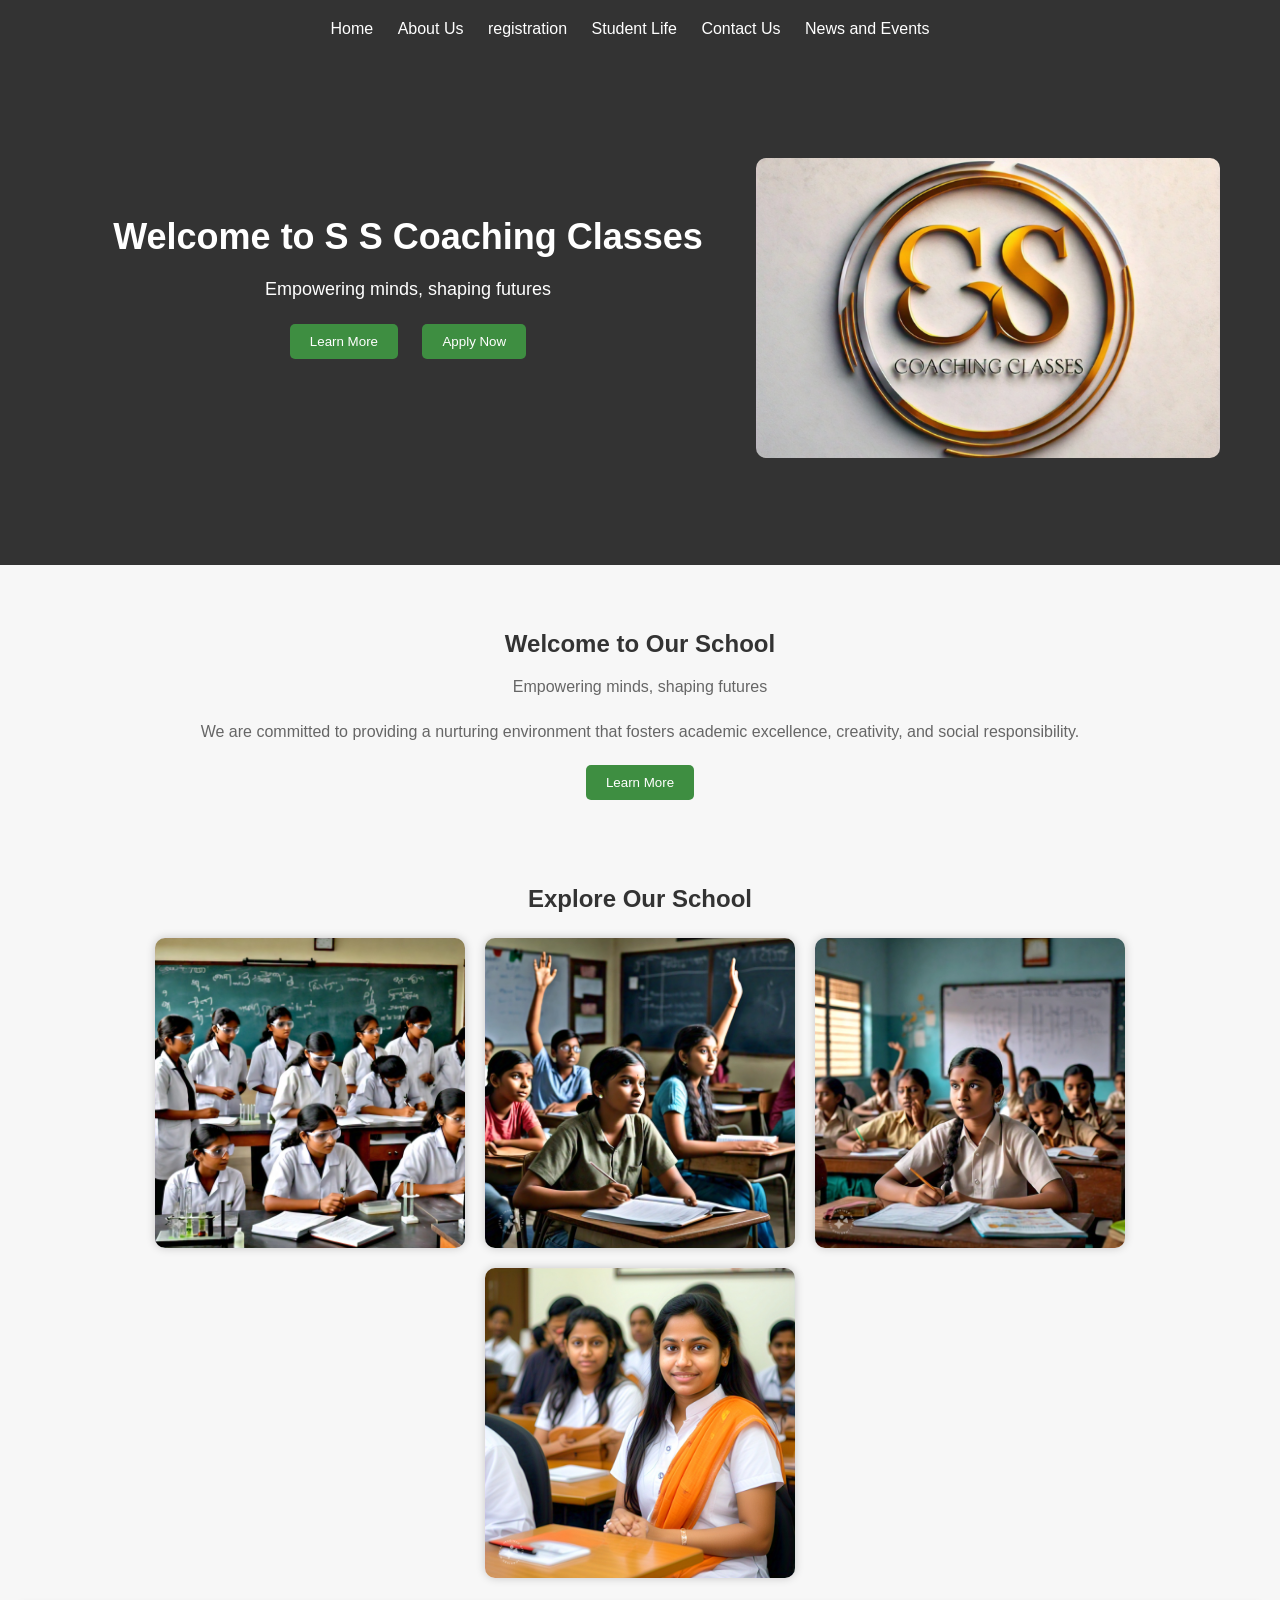
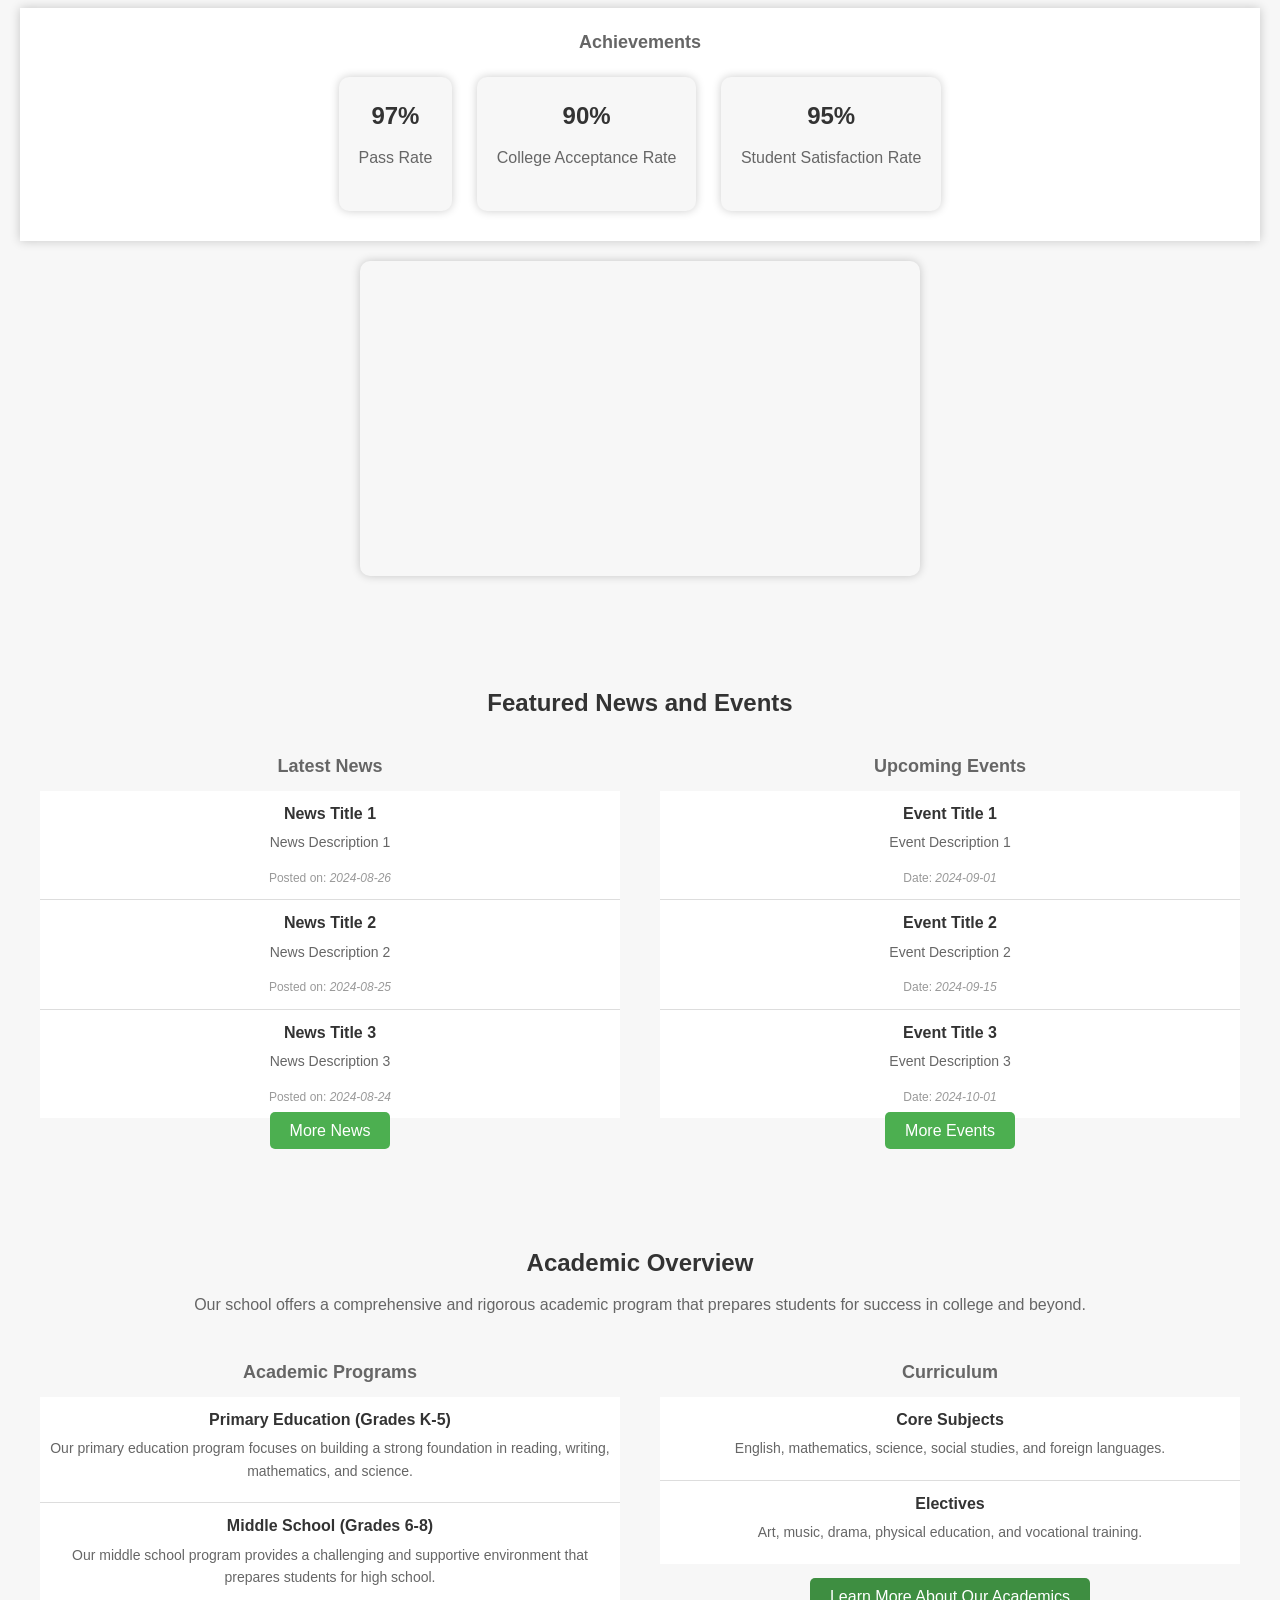
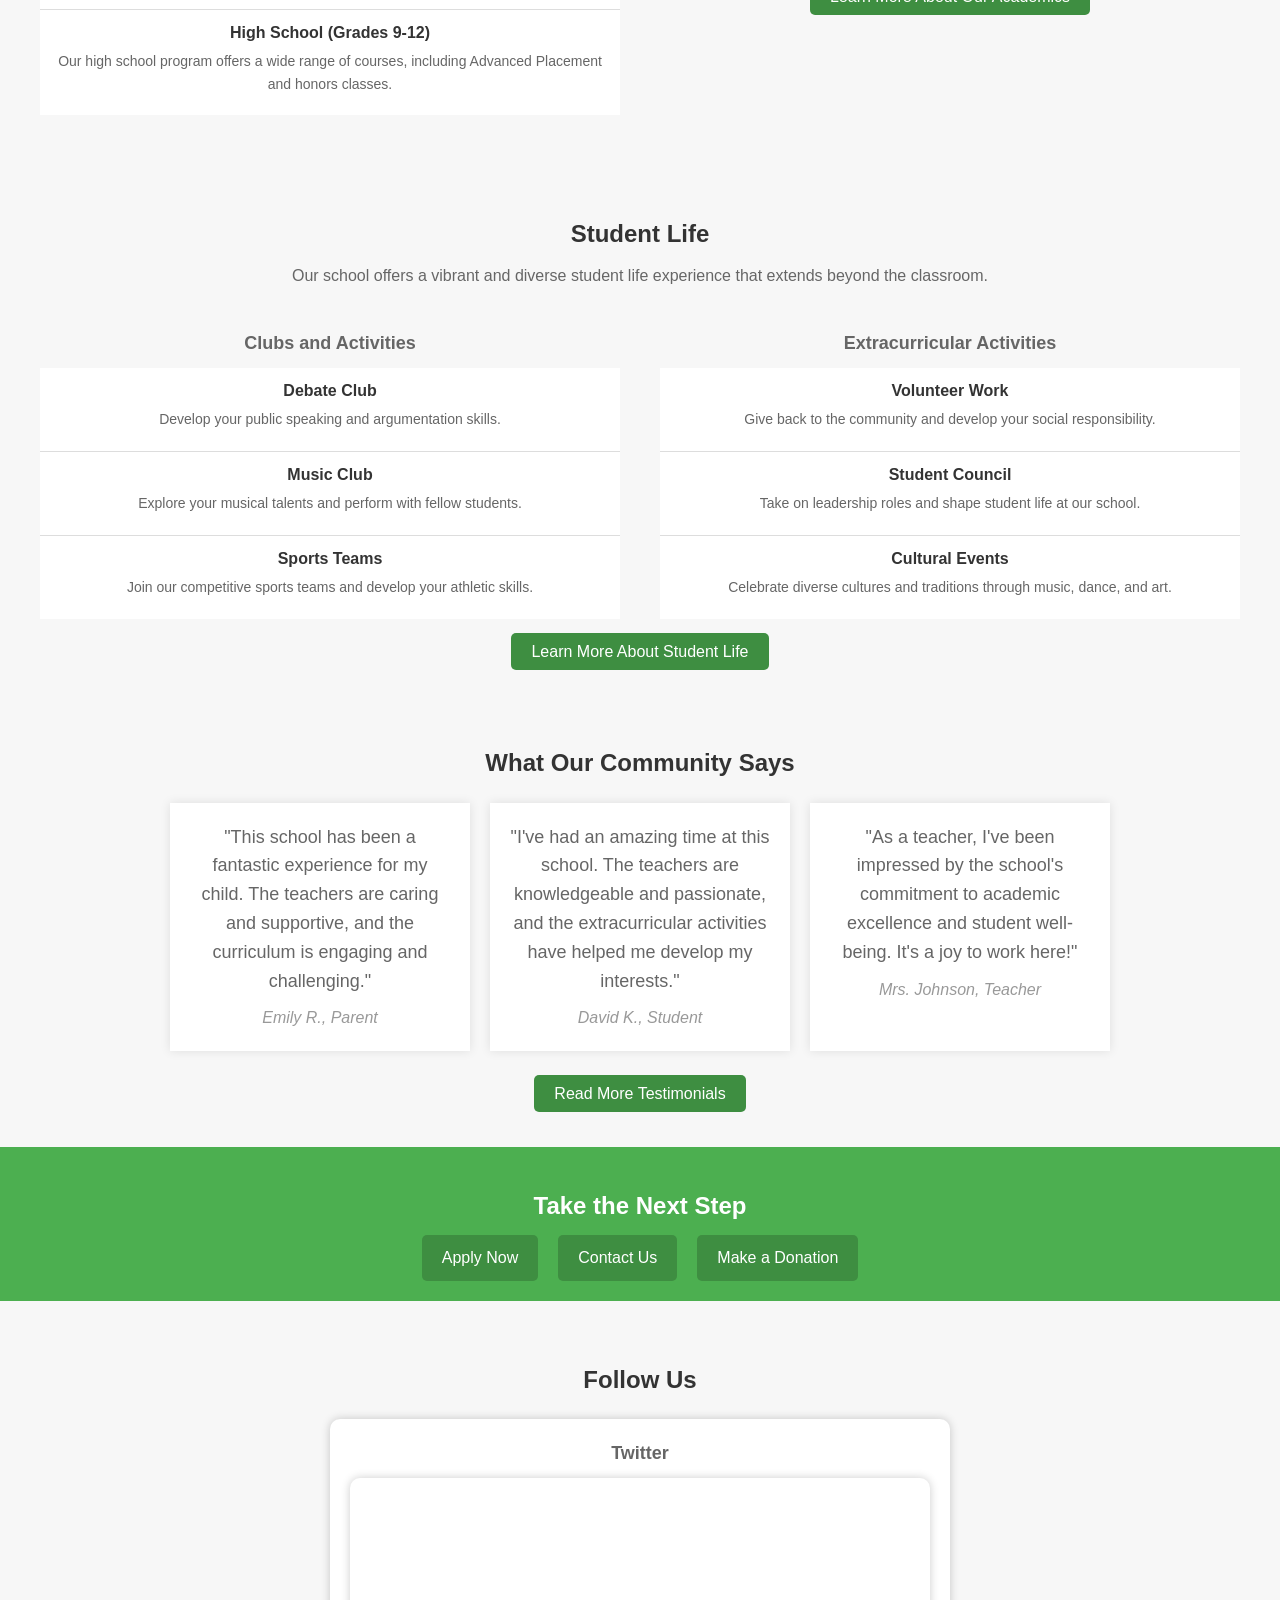
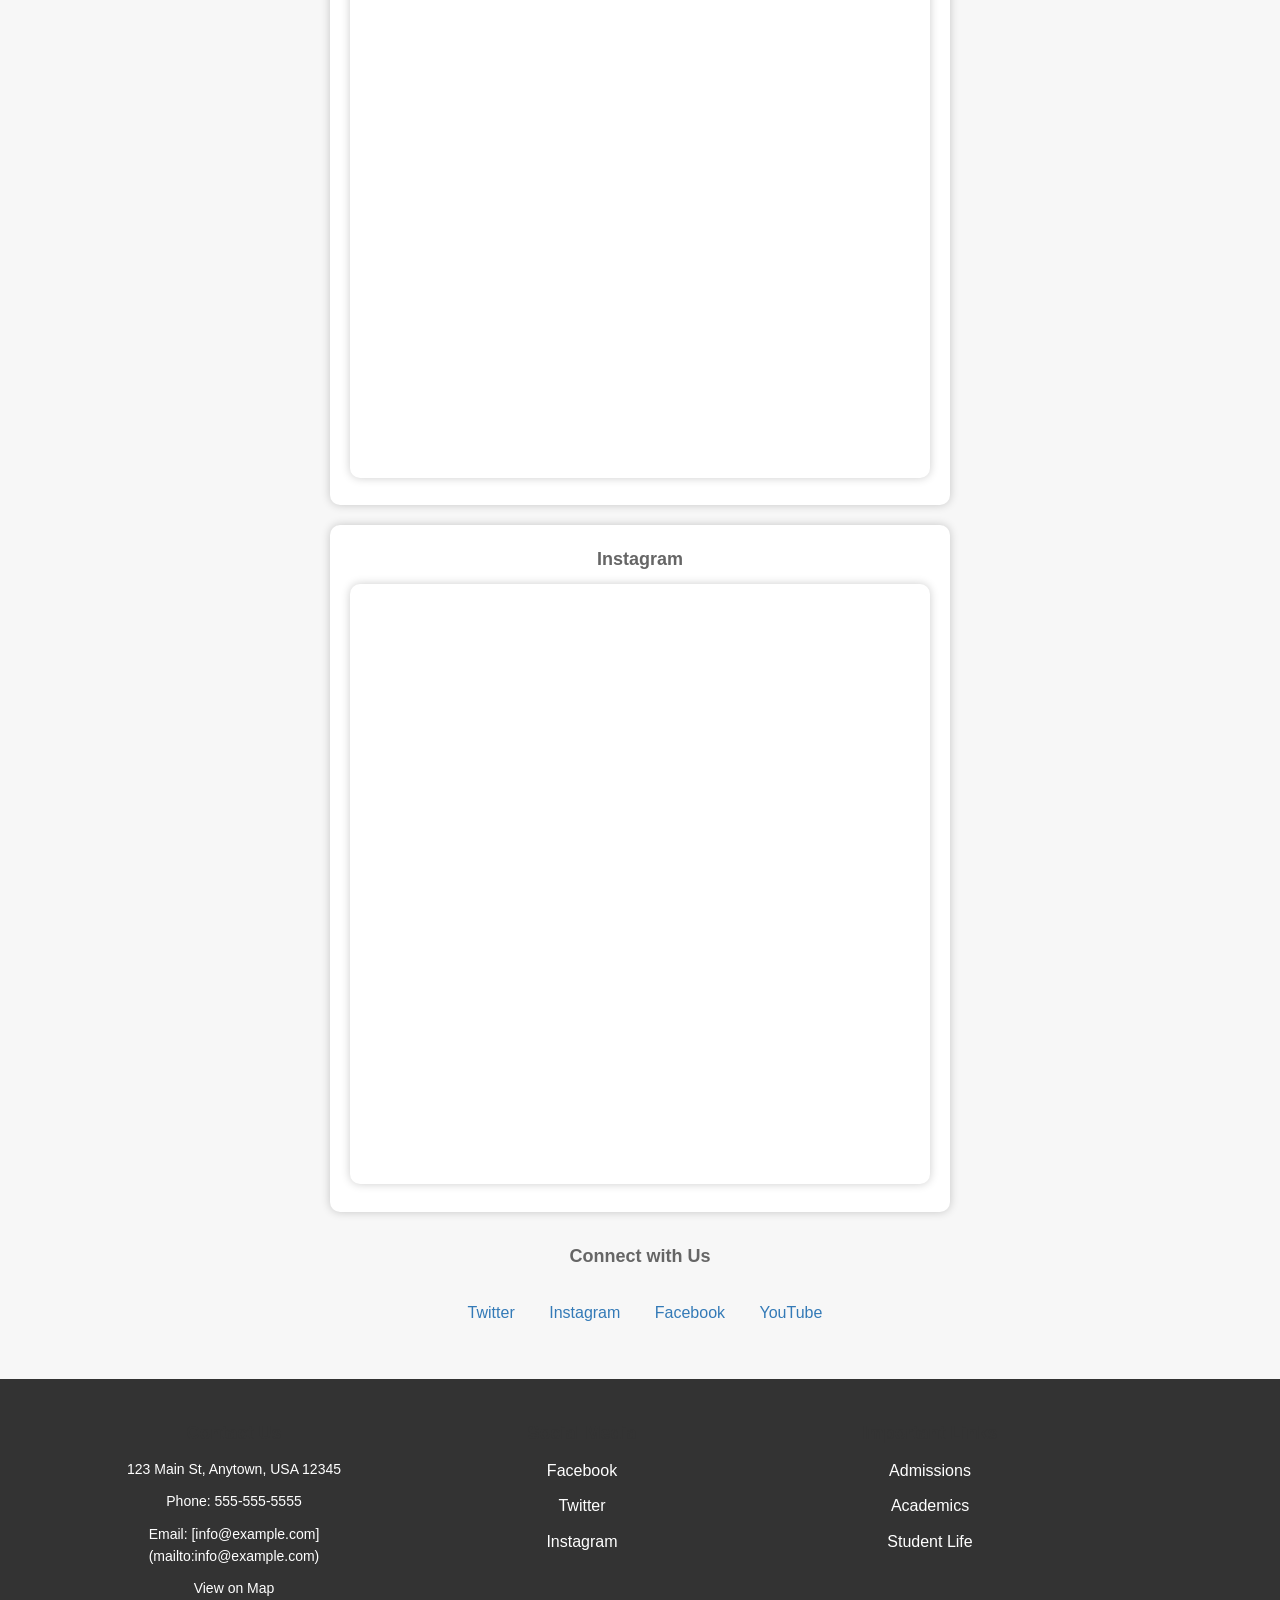
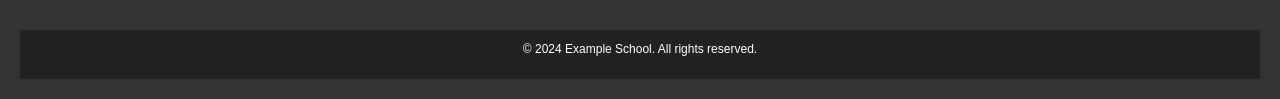
<file: index.html>
<!DOCTYPE html>
<html lang="en">
<head>
    <meta charset="UTF-8">
    <meta name="viewport" content="width=device-width, initial-scale=1.0">
    <title>Document</title>
</head>
<body>
    <!DOCTYPE html>
<html lang="en">
<head>
    <meta charset="UTF-8">
    <meta name="viewport" content="width=device-width, initial-scale=1.0">
    <title>School Website</title>
    <link rel="stylesheet" href="style.css">
</head>
<body>
    <nav>
        <ul>
            <li><a href="#">Home</a></li>
            <li><a href="#">About Us</a></li>
            <li><a href="registration.html">registration</a></li>
            <li><a href="#">Student Life</a></li>
            <li><a href="#">Contact Us</a></li>
            <li><a href="#">News and Events</a></li>
        </ul>
    </nav>
    <!-- end nav-->
     <!-- start hero section -->
    <section class="hero">
        <div class="container">
            <div class="hero-content">
                <h1 style="color: white;">Welcome to S S Coaching Classes</h1>
                <p>Empowering minds, shaping futures</p>
                <button class="btn">Learn More</button>
                <button class="btn" >Apply Now <a href="registration.html"></a></button>
            </div>
            <div class="hero-image">
                <img src="images/logo.jpeg" alt="School Image">
            </div>
        </div>
    </section>
    <!-- end hero section-->
    <div class="welcome-message">
        <h2>Welcome to Our School</h2>
        <p>Empowering minds, shaping futures</p>
        <p>We are committed to providing a nurturing environment that fosters academic excellence, creativity, and social responsibility.</p>
        <button class="btn">Learn More</button>
    </div>
    <!-- end welcome -->

    <section class="visuals">
        <h2>Explore Our School</h2>
        <div class="gallery">
            <img src="images/class1.jpeg" alt="School Campus">
            <img src="images/inclass.jpeg" alt="Students in Class">
            <img src="images/class4.jpeg" alt="">
            <img src="images/class3.jpeg" alt="Art Project">
        </div>
        <div class="infographics">
            <h3>Achievements</h3>
            <div class="stat">
                <h4>97%</h4>
                <p>Pass Rate</p>
            </div>
            <div class="stat">
                <h4>90%</h4>
                <p>College Acceptance Rate</p>
            </div>
            <div class="stat">
                <h4>95%</h4>
                <p>Student Satisfaction Rate</p>
            </div>
        </div>
        <div class="video">
            <iframe width="560" height="315" src="https://www.youtube.com/embed/quWIkjxtVsY?si=Nf8CGXVl30gChKPh" title="YouTube video player" frameborder="0" allow="accelerometer; autoplay; clipboard-write; encrypted-media; gyroscope; picture-in-picture; web-share" referrerpolicy="strict-origin-when-cross-origin" allowfullscreen></iframe>
        </div>
    </section>
    <!-- end social-->

    <section class="featured-news-events">
        <h2>Featured News and Events</h2>
        <div class="news-section">
            <h3>Latest News</h3>
            <ul>
                <li>
                    <h4>News Title 1</h4>
                    <p>News Description 1</p>
                    <span>Posted on: <i>2024-08-26</i></span>
                </li>
                <li>
                    <h4>News Title 2</h4>
                    <p>News Description 2</p>
                    <span>Posted on: <i>2024-08-25</i></span>
                </li>
                <li>
                    <h4>News Title 3</h4>
                    <p>News Description 3</p>
                    <span>Posted on: <i>2024-08-24</i></span>
                </li>
            </ul>
            <a href="#" class="more-news">More News</a>
        </div>
        <div class="events-section">
            <h3>Upcoming Events</h3>
            <ul>
                <li>
                    <h4>Event Title 1</h4>
                    <p>Event Description 1</p>
                    <span>Date: <i>2024-09-01</i></span>
                </li>
                <li>
                    <h4>Event Title 2</h4>
                    <p>Event Description 2</p>
                    <span>Date: <i>2024-09-15</i></span>
                </li>
                <li>
                    <h4>Event Title 3</h4>
                    <p>Event Description 3</p>
                    <span>Date: <i>2024-10-01</i></span>
                </li>
            </ul>
            <a href="#" class="more-events">More Events</a>
        </div>
    </section>
    <!-- end news -->
     <!-- overview-->
     <section class="academic-overview">
        <h2>Academic Overview</h2>
        <p>Our school offers a comprehensive and rigorous academic program that prepares students for success in college and beyond.</p>
        <div class="academic-programs">
            <h3>Academic Programs</h3>
            <ul>
                <li>
                    <h4>Primary Education (Grades K-5)</h4>
                    <p>Our primary education program focuses on building a strong foundation in reading, writing, mathematics, and science.</p>
                </li>
                <li>
                    <h4>Middle School (Grades 6-8)</h4>
                    <p>Our middle school program provides a challenging and supportive environment that prepares students for high school.</p>
                </li>
                <li>
                    <h4>High School (Grades 9-12)</h4>
                    <p>Our high school program offers a wide range of courses, including Advanced Placement and honors classes.</p>
                </li>
            </ul>
        </div>
        <div class="curriculum">
            <h3>Curriculum</h3>
            <ul>
                <li>
                    <h4>Core Subjects</h4>
                    <p>English, mathematics, science, social studies, and foreign languages.</p>
                </li>
                <li>
                    <h4>Electives</h4>
                    <p>Art, music, drama, physical education, and vocational training.</p>
                </li>
            </ul>
        </div>
        <div class="learn-more">
            <a href="#" class="btn">Learn More About Our Academics</a>
        </div>
    </section>
    <!-- academic overview end-->
    <section class="student-life">
        <h2>Student Life</h2>
        <p>Our school offers a vibrant and diverse student life experience that extends beyond the classroom.</p>
        <div class="clubs-and-activities">
            <h3>Clubs and Activities</h3>
            <ul>
                <li>
                    <h4>Debate Club</h4>
                    <p>Develop your public speaking and argumentation skills.</p>
                </li>
                <li>
                    <h4>Music Club</h4>
                    <p>Explore your musical talents and perform with fellow students.</p>
                </li>
                <li>
                    <h4>Sports Teams</h4>
                    <p>Join our competitive sports teams and develop your athletic skills.</p>
                </li>
            </ul>
        </div>
        <div class="extracurricular-activities">
            <h3>Extracurricular Activities</h3>
            <ul>
                <li>
                    <h4>Volunteer Work</h4>
                    <p>Give back to the community and develop your social responsibility.</p>
                </li>
                <li>
                    <h4>Student Council</h4>
                    <p>Take on leadership roles and shape student life at our school.</p>
                </li>
                <li>
                    <h4>Cultural Events</h4>
                    <p>Celebrate diverse cultures and traditions through music, dance, and art.</p>
                </li>
            </ul>
        </div>
        <div class="learn-more">
            <a href="#" class="btn">Learn More About Student Life</a>
        </div>
    </section>
    <!-- end student life-->
    <section class="testimonials">
        <h2>What Our Community Says</h2>
        <div class="testimonial-section">
            <div class="testimonial">
                <blockquote>
                    "This school has been a fantastic experience for my child. The teachers are caring and supportive, and the curriculum is engaging and challenging."
                </blockquote>
                <cite>Emily R., Parent</cite>
            </div>
            <div class="testimonial">
                <blockquote>
                    "I've had an amazing time at this school. The teachers are knowledgeable and passionate, and the extracurricular activities have helped me develop my interests."
                </blockquote>
                <cite>David K., Student</cite>
            </div>
            <div class="testimonial">
                <blockquote>
                    "As a teacher, I've been impressed by the school's commitment to academic excellence and student well-being. It's a joy to work here!"
                </blockquote>
                <cite>Mrs. Johnson, Teacher</cite>
            </div>
        </div>
        <div class="read-more">
            <a href="#" class="btn">Read More Testimonials</a>
        </div>
    </section>
    <section class="cta">
        <div class="container">
            <h2>Take the Next Step</h2>
            <div class="cta-buttons">
                <a href="#" class="btn">Apply Now</a>
                <a href="#" class="btn">Contact Us</a>
                <a href="#" class="btn">Make a Donation</a>
            </div>
        </div>
    </section>
    <!-- End-->
    <section class="social-media">
        <h2>Follow Us</h2>
        <div class="social-feeds">
            <div class="twitter-feed">
                <h3>Twitter</h3>
                <iframe src="https://twitter.com/i/embed?id=1234567890" width="100%" height="600" frameborder="0" scrolling="no" allowfullscreen></iframe>
            </div>
            <div class="instagram-feed">
                <h3>Instagram</h3>
                <iframe src="https://www.instagram.com/p/1234567890/embed/" width="100%" height="600" frameborder="0" scrolling="no" allowfullscreen></iframe>
            </div>
        </div>
        <div class="social-links">
            <h3>Connect with Us</h3>
            <ul>
                <li>
                    <a href="https://twitter.com/yourtwitterhandle" target="_blank">
                        <i class="fa fa-twitter"></i> Twitter
                    </a>
                </li>
                <li>
                    <a href="https://www.instagram.com/yourinstagramhandle" target="_blank">
                        <i class="fa fa-instagram"></i> Instagram
                    </a>
                </li>
                <li>
                    <a href="https://www.facebook.com/yourfacebookpage" target="_blank">
                        <i class="fa fa-facebook"></i> Facebook
                    </a>
                </li>
                <li>
                    <a href="https://www.youtube.com/youryoutubechannel" target="_blank">
                        <i class="fa fa-youtube"></i> YouTube
                    </a>
                </li>
            </ul>
        </div>
    </section>
     <!-- start footer-->
    <footer class="footer">
        <div class="container">
            <div class="footer-section">
                <h3>Contact Us</h3>
                <p>123 Main St, Anytown, USA 12345</p>
                <p>Phone: 555-555-5555</p>
                <p>Email: [info@example.com](mailto:info@example.com)</p>
                <p>
                    <a href="#" target="_blank">
                        <i class="fa fa-map-marker"></i> View on Map
                    </a>
                </p>
            </div>
            <div class="footer-section">
                <h3>Social Media</h3>
                <ul>
                    <li>
                        <a href="#" target="_blank">
                            <i class="fa fa-facebook"></i> Facebook
                        </a>
                    </li>
                    <li>
                        <a href="#" target="_blank">
                            <i class="fa fa-twitter"></i> Twitter
                        </a>
                    </li>
                    <li>
                        <a href="#" target="_blank">
                            <i class="fa fa-instagram"></i> Instagram
                        </a>
                    </li>
                </ul>
            </div>
            <div class="footer-section">
                <h3>Important Links</h3>
                <ul>
                    <li>
                        <a href="#">Admissions</a>
                    </li>
                    <li>
                        <a href="#">Academics</a>
                    </li>
                    <li>
                        <a href="#">Student Life</a>
                    </li>
                </ul>
            </div>
        </div>
        <div class="copyright">
            <p>&copy; 2024 Example School. All rights reserved.</p>
        </div>
    </footer>
    <!-- end footer-->
     
</body>
</html>
</file>
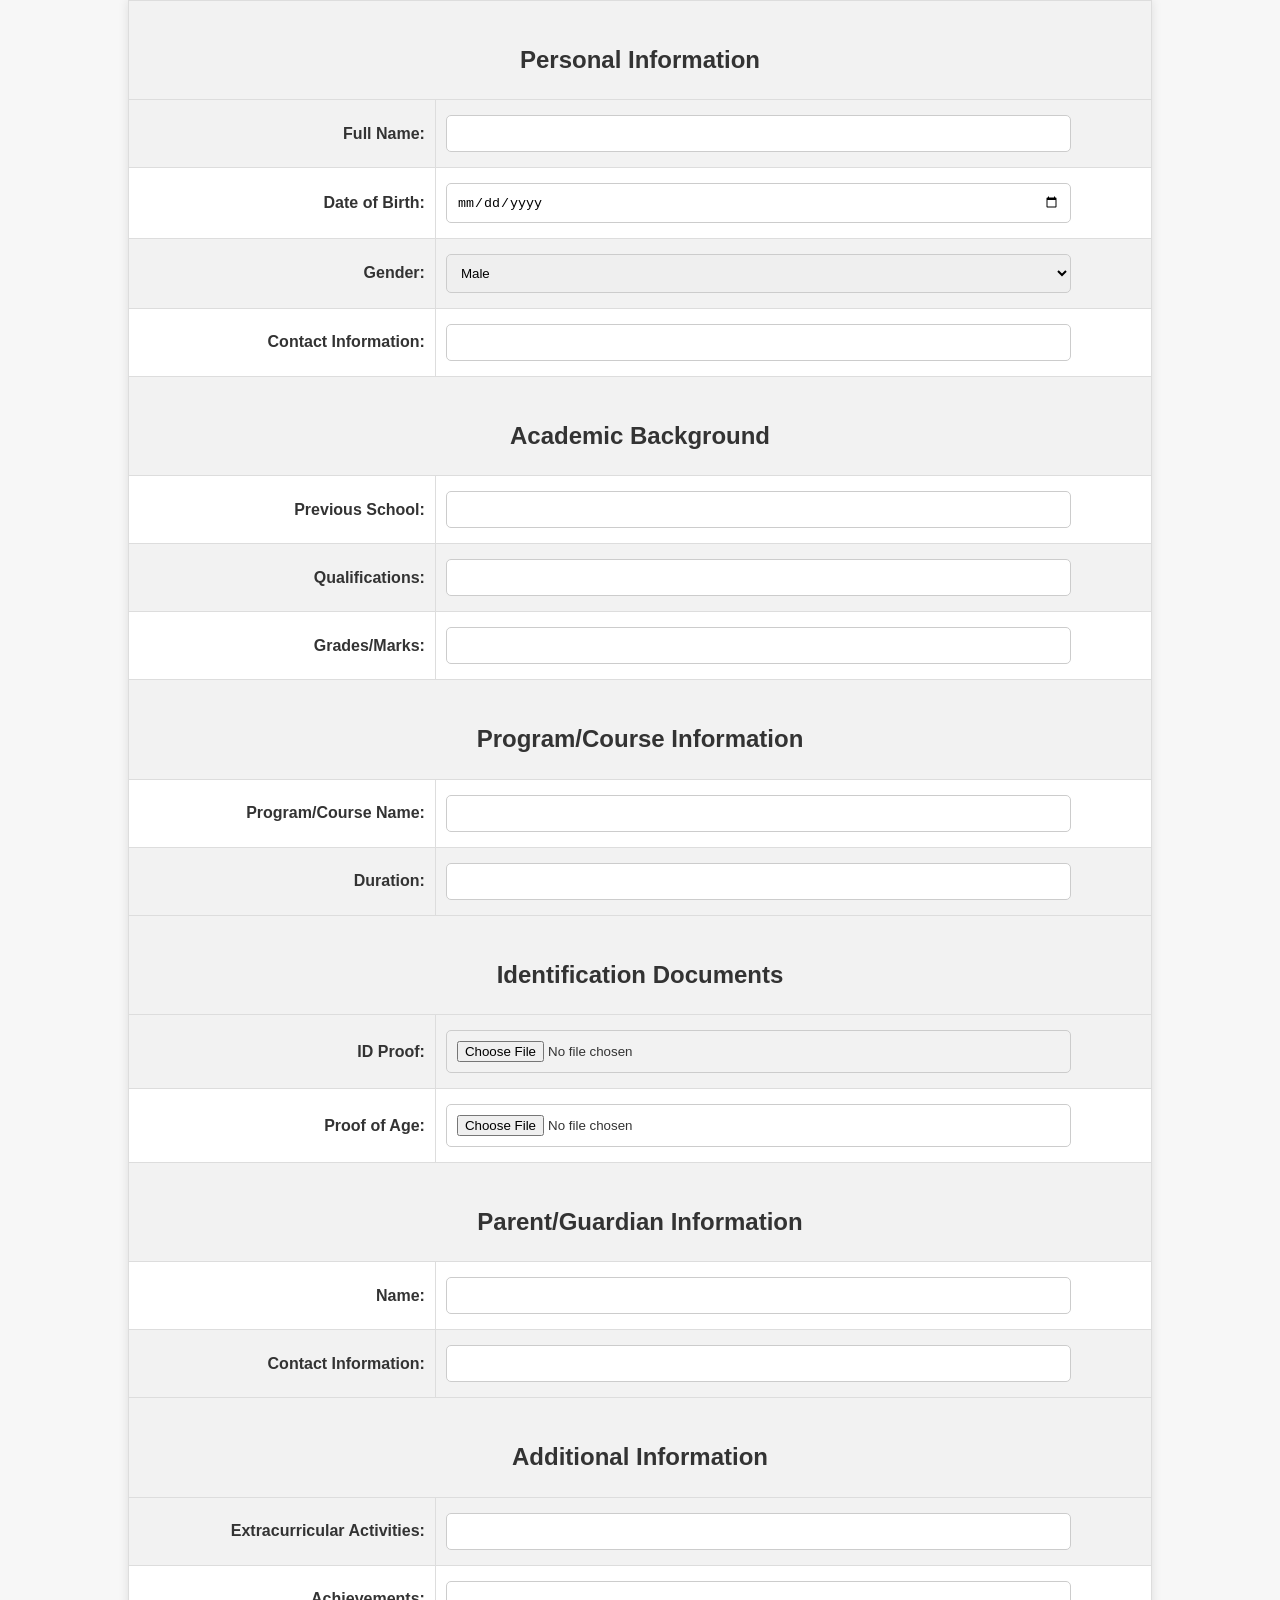
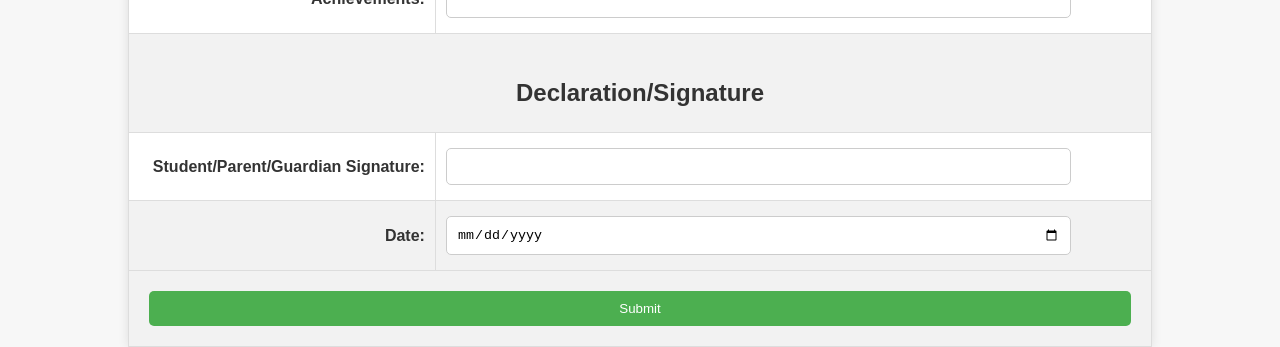
<file: registration.html>
<!DOCTYPE html>
<html lang="en">
<head>
    <meta charset="UTF-8">
    <meta name="viewport" content="width=device-width, initial-scale=1.0">
    <title>Admission form</title>
    <link rel="stylesheet" href="style.css">
</head>
<body>
    <form>
        <table>
          <!-- Personal Information -->
          <tr>
            <td colspan="2"><h2>Personal Information</h2></td>
          </tr>
          <tr>
            <td>Full Name:</td>
            <td><input type="text" name="name"></td>
          </tr>
          <tr>
            <td>Date of Birth:</td>
            <td><input type="date" name="dob"></td>
          </tr>
          <tr>
            <td>Gender:</td>
            <td>
              <select name="gender">
                <option value="male">Male</option>
                <option value="female">Female</option>
                <option value="other">Other</option>
              </select>
            </td>
          </tr>
          <tr>
            <td>Contact Information:</td>
            <td><input type="text" name="contact"></td>
          </tr>
      
          <!-- Academic Background -->
          <tr>
            <td colspan="2"><h2>Academic Background</h2></td>
          </tr>
          <tr>
            <td>Previous School:</td>
            <td><input type="text" name="prev_school"></td>
          </tr>
          <tr>
            <td>Qualifications:</td>
            <td><input type="text" name="qualifications"></td>
          </tr>
          <tr>
            <td>Grades/Marks:</td>
            <td><input type="text" name="grades"></td>
          </tr>
      
          <!-- Program/Course Information -->
          <tr>
            <td colspan="2"><h2>Program/Course Information</h2></td>
          </tr>
          <tr>
            <td>Program/Course Name:</td>
            <td><input type="text" name="program"></td>
          </tr>
          <tr>
            <td>Duration:</td>
            <td><input type="text" name="duration"></td>
          </tr>
      
          <!-- Identification Documents -->
          <tr>
            <td colspan="2"><h2>Identification Documents</h2></td>
          </tr>
          <tr>
            <td>ID Proof:</td>
            <td><input type="file" name="id_proof"></td>
          </tr>
          <tr>
            <td>Proof of Age:</td>
            <td><input type="file" name="age_proof"></td>
          </tr>
      
          <!-- Parent/Guardian Information -->
          <tr>
            <td colspan="2"><h2>Parent/Guardian Information</h2></td>
          </tr>
          <tr>
            <td>Name:</td>
            <td><input type="text" name="parent_name"></td>
          </tr>
          <tr>
            <td>Contact Information:</td>
            <td><input type="text" name="parent_contact"></td>
          </tr>
      
          <!-- Additional Information -->
          <tr>
            <td colspan="2"><h2>Additional Information</h2></td>
          </tr>
          <tr>
            <td>Extracurricular Activities:</td>
            <td><input type="text" name="extracurricular"></td>
          </tr>
          <tr>
            <td>Achievements:</td>
            <td><input type="text" name="achievements"></td>
          </tr>
      
          <!-- Declaration/Signature -->
          <tr>
            <td colspan="2"><h2>Declaration/Signature</h2></td>
          </tr>
          <tr>
            <td>Student/Parent/Guardian Signature:</td>
            <td><input type="text" name="signature"></td>
          </tr>
          <tr>
            <td>Date:</td>
            <td><input type="date" name="date"></td>
          </tr>
      
          <!-- Submit Button -->
          <tr>
            <td colspan="2"><input type="submit" value="Submit"></td>
          </tr>
        </table>
      </form>
      
</body>
</html>
</file>
<file: style.css>
table {
    width: 80%;
    margin: 0 auto;
    border-collapse: collapse;
    box-shadow: 0 0 10px rgba(0, 0, 0, 0.1);
  }
  
  td {
    padding: 10px;
    border: 1px solid #ddd;
    
  }
  
  td:first-child {
    text-align: right;
    width: 30%;
    font-weight: bold;
  }
  
  td:last-child {
    text-align: left;
    width: 70%;
  }
  
  input[type="text"],
  input[type="date"],
  input[type="file"],
  select {
    width: 90%;
    padding: 10px;
    margin: 5px 0;
    border: 1px solid #ccc;
    border-radius: 5px;
  }
  
  input[type="submit"] {
    width: 100%;
    padding: 10px;
    background-color: #4CAF50;
    color: #fff;
    border: none;
    border-radius: 5px;
    cursor: pointer;
  }
  
  input[type="submit"]:hover {
    background-color: #3e8e41;
  }
  
  h2 {
    margin-top: 20px;
    color: #444;
  }
  
  /* Additional styles for better layout */
  
  table tr:nth-child(even) {
    background-color: #f2f2f2;
  }
  
  table tr:nth-child(odd) {
    background-color: #fff;
  }
  
  td[colspan="2"] {
    text-align: center;
    padding: 20px;
    background-color: #f2f2f2;
  }
  
  /* Responsive design */
  
  @media only screen and (max-width: 600px) {
    table {
      width: 100%;
    }
    td {
      padding: 5px;
    }
    input[type="text"],
    input[type="date"],
    input[type="file"],
    select {
      padding: 5px;
    }
  }
  body {
    font-family: Arial, sans-serif;
    margin: 0;
    padding: 0;
}

nav {
    background-color: #333;
    color: #fff;
    padding: 1em;
    text-align: center;
}

nav ul {
    list-style: none;
    margin: 0;
    padding: 0;
}

nav ul li {
    display: inline-block;
    margin-right: 20px;
}

nav ul li a {
    color: #fff;
    text-decoration: none;
    transition: color 0.2s ease;
}

nav ul li a:hover {
    color: #ccc;
}

nav ul li ul {
    display: none;
    position: absolute;
    background-color: #333;
    padding: 10px;
    border: 1px solid #444;
}

nav ul li:hover ul {
    display: block;
}

nav ul li ul li {
    display: block;
    margin-right: 0;
}

nav ul li ul li a {
    color: #fff;
    padding: 10px;
    display: block;
}

nav ul li ul li a:hover {
    background-color: #444;
    color: #fff;
}

/* Add some basic styling to the dropdown menus */
nav ul li ul li a {
    font-size: 16px;
    padding: 10px 20px;
}

nav ul li ul li a:hover {
    background-color: #555;
    color: #fff;
}

/* Add some basic styling to the nav bar */
nav {
    box-shadow: 0 2px 4px rgba(0, 0, 0, 0.1);
}

nav ul li {
    position: relative;
}

nav ul li ul {
    top: 100%;
    left: 0;
}

nav ul li ul li {
    margin: 0;
}

nav ul li ul li a {
    border-bottom: 1px solid #444;
}

nav ul li ul li:last-child a {
    border-bottom: none;
}

/* Add some basic styling to the hover effects */
nav ul li:hover {
    background-color: #444;
}

nav ul li:hover ul {
    background-color: #444;
}

nav ul li:hover ul li {
    background-color: #444;
}

nav ul li:hover ul li a {
    color: #fff;
}

nav ul li:hover ul li a:hover {
    background-color: #555;
    color: #fff;
}
.hero {
  background-color: #333;
  padding: 100px 0;
  text-align: center;
}

.container {
  max-width: 1200px;
  margin: 0 auto;
  padding: 0 20px;
}

.hero-content {
  float: left;
  width: 60%;
  padding: 50px;
  color: #fff;
}

.hero-content h1 {
  font-size: 36px;
  margin-bottom: 10px;
}

.hero-content p {
  font-size: 18px;
  margin-bottom: 20px;
}

.btn {
  background-color: #4CAF50;
  color: #fff;
  padding: 10px 20px;
  border: none;
  border-radius: 5px;
  cursor: pointer;
}

.btn:hover {
  background-color: #3e8e41;
}

.hero-image {
  float: right;
  width: 40%;
}

.hero-image img {
  width: 100%;
  height: 300px;
  object-fit: cover;
  border-radius: 10px;
}

/* Clear floats */
.container::after {
  content: "";
  display: table;
  clear: both;
}
.welcome-message {
  background-color: #f7f7f7;
  padding: 20px;
  text-align: center;
  margin: 20px 0;
}

.welcome-message h2 {
  font-size: 24px;
  margin-bottom: 10px;
  color: #333;
}

.welcome-message p {
  font-size: 16px;
  margin-bottom: 20px;
  color: #666;
}

.btn {
  background-color: #4CAF50;
  color: #fff;
  padding: 10px 20px;
  border: none;
  border-radius: 5px;
  cursor: pointer;
}

.btn:hover {
  background-color: #3e8e41;
}
/* Global Styles */

* {
  box-sizing: border-box;
  margin: 0;
  padding: 0;
}

body {
  font-family: Arial, sans-serif;
  line-height: 1.6;
  color: #333;
  background-color: #f7f7f7;
}

h1, h2, h3, h4 {
  font-weight: bold;
  color: #333;
}

h1 {
  font-size: 36px;
}

h2 {
  font-size: 24px;
}

h3 {
  font-size: 18px;
}

h4 {
  font-size: 16px;
}

p {
  font-size: 14px;
  margin-bottom: 20px;
}

a {
  text-decoration: none;
  color: #337ab7;
}

a:hover {
  color: #23527c;
}

/* Featured News and Events Section */

.featured-news-events {
  background-color: #f7f7f7;
  padding: 20px;
  text-align: center;
  margin: 20px 0;
}

.featured-news-events h2 {
  font-size: 24px;
  margin-bottom: 10px;
  color: #333;
}

.news-section, .events-section {
  float: left;
  width: 50%;
  padding: 20px;
}

.news-section h3, .events-section h3 {
  font-size: 18px;
  margin-bottom: 10px;
  color: #666;
}

.news-section ul, .events-section ul {
  list-style: none;
  padding: 0;
  margin: 0;
}

.news-section li, .events-section li {
  background-color: #fff;
  padding: 10px;
  border-bottom: 1px solid #ddd;
}

.news-section li:last-child, .events-section li:last-child {
  border-bottom: none;
}

.news-section h4, .events-section h4 {
  font-size: 16px;
  margin-bottom: 5px;
  color: #333;
}

.news-section p, .events-section p {
  font-size: 14px;
  margin-bottom: 10px;
  color: #666;
}

.news-section span, .events-section span {
  font-size: 12px;
  color: #999;
}

.more-news, .more-events {
  background-color: #4CAF50;
  color: #fff;
  padding: 10px 20px;
  border: none;
  border-radius: 5px;
  cursor: pointer;
}

.more-news:hover, .more-events:hover {
  background-color: #3e8e41;
}

/* Clear floats */
.featured-news-events::after {
  content: "";
  display: table;
  clear: both;
}

/* Responsive Design */

@media only screen and (max-width: 768px) {
  .news-section, .events-section {
      float: none;
      width: 100%;
  }
}

@media only screen and (max-width: 480px) {
  .featured-news-events {
      padding: 10px;
  }
  .news-section, .events-section {
      padding: 10px;
  }
}
/* Global Styles */

* {
  box-sizing: border-box;
  margin: 0;
  padding: 0;
}

body {
  font-family: Arial, sans-serif;
  line-height: 1.6;
  color: #333;
  background-color: #f7f7f7;
}

h1, h2, h3, h4 {
  font-weight: bold;
  color: #333;
}

h1 {
  font-size: 36px;
}

h2 {
  font-size: 24px;
}

h3 {
  font-size: 18px;
}

h4 {
  font-size: 16px;
}

p {
  font-size: 14px;
  margin-bottom: 20px;
}

a {
  text-decoration: none;
  color: #337ab7;
}

a:hover {
  color: #23527c;
}

/* Academic Overview Section */

.academic-overview {
  background-color: #f7f7f7;
  padding: 20px;
  text-align: center;
  margin: 20px 0;
}

.academic-overview h2 {
  font-size: 24px;
  margin-bottom: 10px;
  color: #333;
}

.academic-overview p {
  font-size: 16px;
  margin-bottom: 20px;
  color: #666;
}

.academic-programs, .curriculum {
  float: left;
  width: 50%;
  padding: 20px;
}

.academic-programs h3, .curriculum h3 {
  font-size: 18px;
  margin-bottom: 10px;
  color: #666;
}

.academic-programs ul, .curriculum ul {
  list-style: none;
  padding: 0;
  margin: 0;
}

.academic-programs li, .curriculum li {
  background-color: #fff;
  padding: 10px;
  border-bottom: 1px solid #ddd;
}

.academic-programs li:last-child, .curriculum li:last-child {
  border-bottom: none;
}

.academic-programs h4, .curriculum h4 {
  font-size: 16px;
  margin-bottom: 5px;
  color: #333;
}

.academic-programs p, .curriculum p {
  font-size: 14px;
  margin-bottom: 10px;
  color: #666;
}

.learn-more {
  text-align: center;
  margin-top: 20px;
}

.btn {
  background-color: #4CAF50;
  color: #fff;
  padding: 10px 20px;
  border: none;
  border-radius: 5px;
  cursor: pointer;
}

.btn:hover {
  background-color: #3e8e41;
}

/* Clear floats */
.academic-overview::after {
  content: "";
  display: table;
  clear: both;
}

/* Responsive Design */

@media only screen and (max-width: 768px) {
  .academic-programs, .curriculum {
      float: none;
      width: 100%;
  }
}

@media only screen and (max-width: 480px) {
  .academic-overview {
      padding: 10px;
  }
  .academic-programs, .curriculum {
      padding: 10px;
  }
}
.student-life {
  background-color: #f7f7f7;
  padding: 20px;
  text-align: center;
  margin: 20px 0;
}

.student-life h2 {
  font-size: 24px;
  margin-bottom: 10px;
  color: #333;
}

.student-life p {
  font-size: 16px;
  margin-bottom: 20px;
  color: #666;
}

.clubs-and-activities, .extracurricular-activities {
  float: left;
  width: 50%;
  padding: 20px;
}

.clubs-and-activities h3, .extracurricular-activities h3 {
  font-size: 18px;
  margin-bottom: 10px;
  color: #666;
}

.clubs-and-activities ul, .extracurricular-activities ul {
  list-style: none;
  padding: 0;
  margin: 0;
}

.clubs-and-activities li, .extracurricular-activities li {
  background-color: #fff;
  padding: 10px;
  border-bottom: 1px solid #ddd;
}

.clubs-and-activities li:last-child, .extracurricular-activities li:last-child {
  border-bottom: none;
}

.clubs-and-activities h4, .extracurricular-activities h4 {
  font-size: 16px;
  margin-bottom: 5px;
  color: #333;
}

.clubs-and-activities p, .extracurricular-activities p {
  font-size: 14px;
  margin-bottom: 10px;
  color: #666;
}

.learn-more {
  text-align: center;
  margin-top: 20px;
}

.btn {
  background-color: #4CAF50;
  color: #fff;
  padding: 10px 20px;
  border: none;
  border-radius: 5px;
  cursor: pointer;
}

.btn:hover {
  background-color: #3e8e41;
}

/* Clear floats */
.student-life::after {
  content: "";
  display: table;
  clear: both;
}
.testimonials {
  background-color: #f7f7f7;
  padding: 20px;
  text-align: center;
  margin: 20px 0;
}

.testimonials h2 {
  font-size: 24px;
  margin-bottom: 10px;
  color: #333;
}

.testimonial-section {
  display: flex;
  flex-wrap: wrap;
  justify-content: center;
}

.testimonial {
  background-color: #fff;
  padding: 20px;
  margin: 10px;
  width: 300px;
  box-shadow: 0 0 10px rgba(0, 0, 0, 0.1);
}

.testimonial blockquote {
  font-size: 18px;
  margin-bottom: 10px;
  color: #666;
}

.testimonial cite {
  font-size: 16px;
  color: #999;
}

.read-more {
  text-align: center;
  margin-top: 20px;
}

.btn {
  background-color: #4CAF50;
  color: #fff;
  padding: 10px 20px;
  border: none;
  border-radius: 5px;
  cursor: pointer;
}

.btn:hover {
  background-color: #3e8e41;
}
.cta {
  background-color: #4CAF50;
  padding: 20px;
  text-align: center;
  margin: 20px 0;
}

.cta h2 {
  font-size: 24px;
  margin-bottom: 10px;
  color: #fff;
}

.cta-buttons {
  display: flex;
  justify-content: center;
  align-items: center;
}

.btn {
  background-color: #3e8e41;
  color: #fff;
  padding: 10px 20px;
  border: none;
  border-radius: 5px;
  cursor: pointer;
  margin: 0 10px;
}

.btn:hover {
  background-color: #2f6c34;
}

/* Responsive Design */

@media only screen and (max-width: 768px) {
  .cta-buttons {
      flex-direction: column;
  }
  .btn {
      margin: 10px 0;
  }
}
.footer {
  background-color: #333;
  color: #fff;
  padding: 20px;
  text-align: center;
  margin-top: 20px;
}

.footer-section {
  float: left;
  width: 30%;
  padding: 20px;
}

.footer-section h3 {
  font-size: 18px;
  margin-bottom: 10px;
}

.footer-section p {
  font-size: 14px;
  margin-bottom: 10px;
}

.footer-section ul {
  list-style: none;
  padding: 0;
  margin: 0;
}

.footer-section li {
  margin-bottom: 10px;
}

.footer-section a {
  color: #fff;
  text-decoration: none;
}

.footer-section a:hover {
  color: #ccc;
}

.copyright {
  clear: both;
  text-align: center;
  padding: 10px;
  background-color: #222;
}

.copyright p {
  font-size: 12px;
  margin-bottom: 10px;
}

/* Responsive Design */

@media only screen and (max-width: 768px) {
  .footer-section {
      float: none;
      width: 100%;
  }
}
.visuals {
  background-color: #f7f7f7;
  padding: 20px;
  text-align: center;
  margin: 20px 0;
}

.visuals h2 {
  font-size: 24px;
  margin-bottom: 10px;
  color: #333;
}

.gallery {
  display: flex;
  flex-wrap: wrap;
  justify-content: center;
}

.gallery img {
  width: 25%;
  height: auto;
  margin: 10px;
  border-radius: 10px;
  box-shadow: 0 0 10px rgba(0, 0, 0, 0.2);
}

.infographics {
  background-color: #fff;
  padding: 20px;
  margin: 20px 0;
  box-shadow: 0 0 10px rgba(0, 0, 0, 0.2);
}

.infographics h3 {
  font-size: 18px;
  margin-bottom: 10px;
  color: #666;
}

.stat {
  display: inline-block;
  margin: 10px;
  padding: 20px;
  background-color: #f7f7f7;
  border-radius: 10px;
  box-shadow: 0 0 10px rgba(0, 0, 0, 0.2);
}

.stat h4 {
  font-size: 24px;
  margin-bottom: 10px;
  color: #333;
}

.stat p {
  font-size: 16px;
  color: #666;
}

.video {
  margin: 20px 0;
}

iframe {
  border: none;
  border-radius: 10px;
  box-shadow: 0 0 10px rgba(0, 0, 0, 0.2);
}
.social-media {
  background-color: #f7f7f7;
  padding: 20px;
  text-align: center;
  margin: 20px 0;
}

.social-media h2 {
  font-size: 24px;
  margin-bottom: 10px;
  color: #333;
}

.social-feeds {
  display: flex;
  flex-wrap: wrap;
  justify-content: center;
}

.twitter-feed, .instagram-feed {
  width: 50%;
  padding: 20px;
  margin: 10px;
  background-color: #fff;
  border-radius: 10px;
  box-shadow: 0 0 10px rgba(0, 0, 0, 0.2);
}

.twitter-feed h3, .instagram-feed h3 {
  font-size: 18px;
  margin-bottom: 10px;
  color: #666;
}

.social-links {
  margin-top: 20px;
}

.social-links h3 {
  font-size: 18px;
  margin-bottom: 10px;
  color: #666;
}

.social-links ul {
  list-style: none;
  padding: 0;
  margin: 0;
}

.social-links li {
  display: inline-block;
  margin: 10px;
}

.social-links a {
  text-decoration: none;
  color: #337ab7;
}

.social-links a:hover {
  color: #23527c;
}

.social-links i {
  font-size: 24px;
  margin-right: 10px;
}

/* Responsive Design */

@media only screen and (max-width: 768px) {
  .twitter-feed, .instagram-feed {
      width: 100%;
  }
}
</file>
